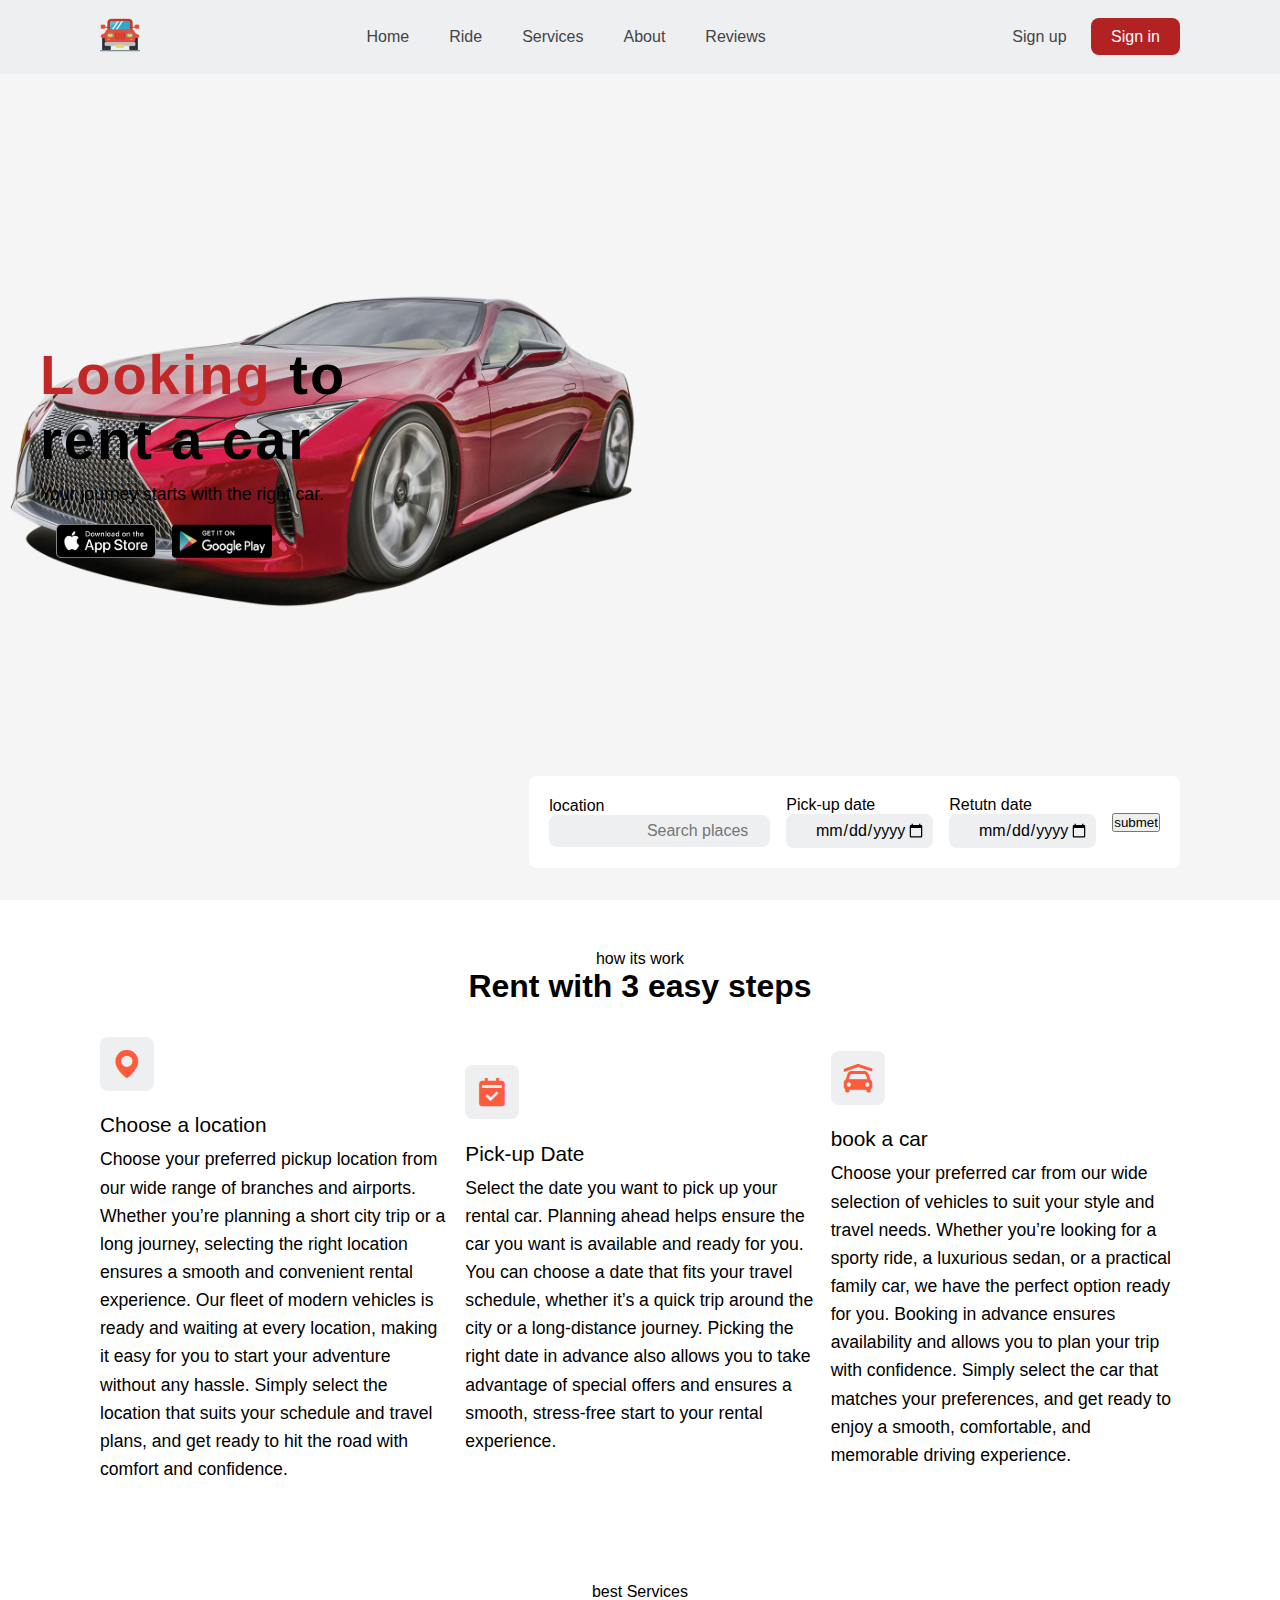
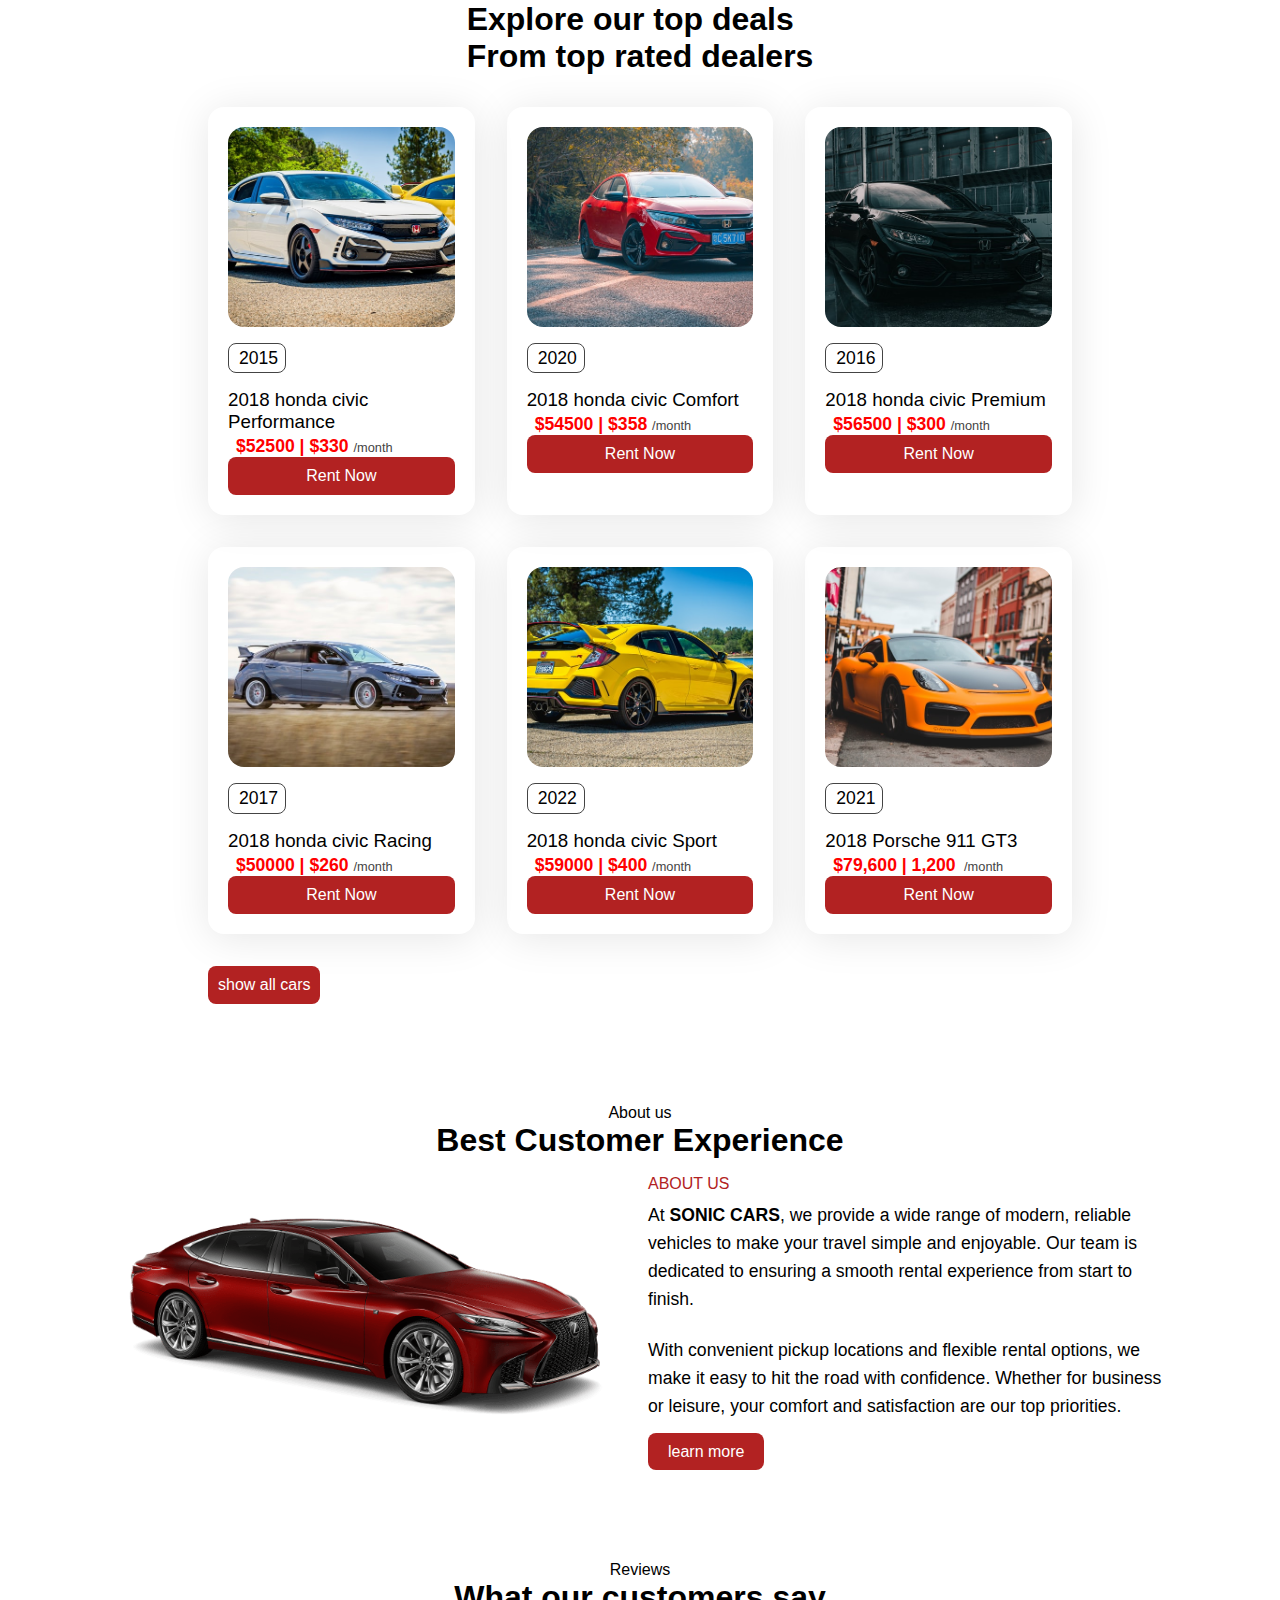
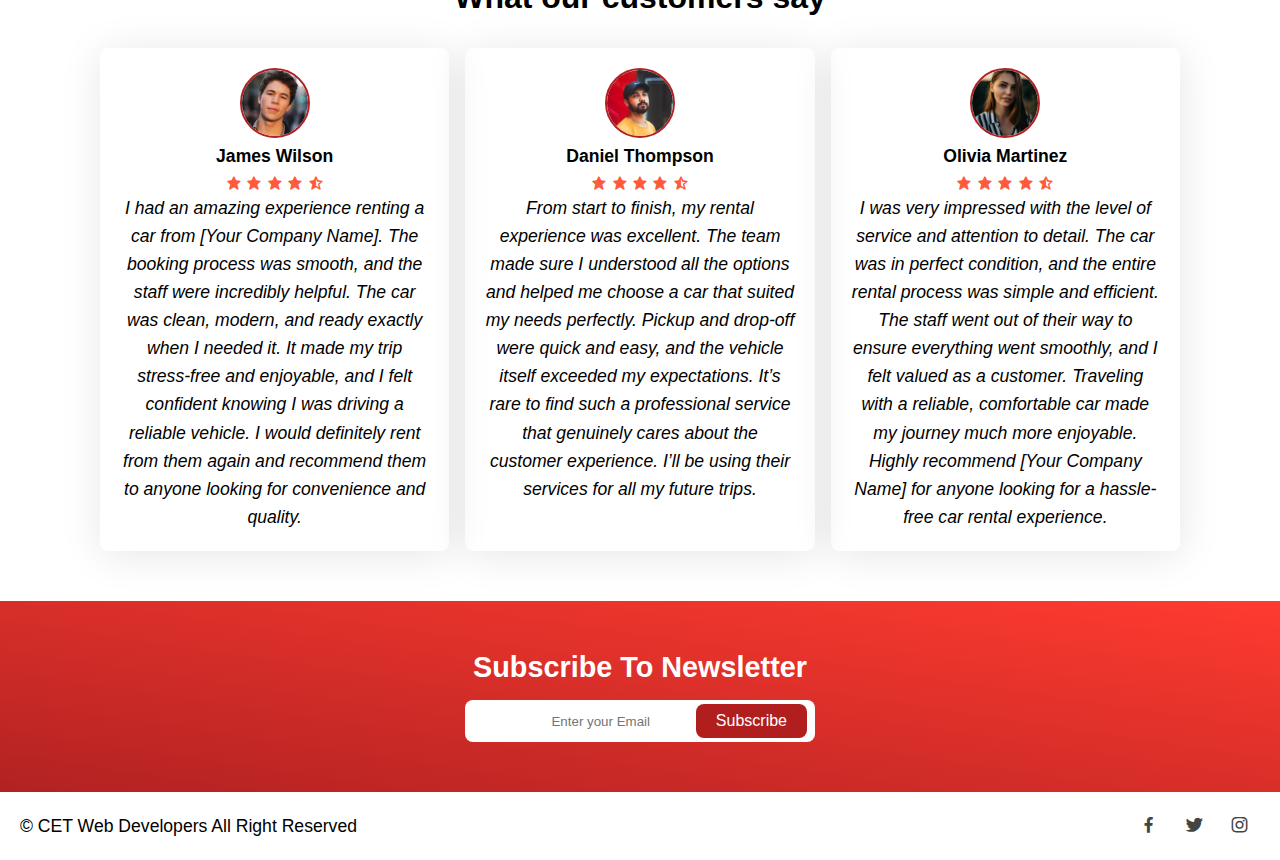
<file: index.html>
<!DOCTYPE html>
<html lang="en">
<head>
    <meta charset="UTF-8">
    <meta name="viewport" content="width=device-width, initial-scale=1.0">
    <title>car rental website</title>
    <link rel="stylesheet" href="css/style.css">
      <link rel="stylesheet"
  href="https://cdn.jsdelivr.net/npm/boxicons@latest/css/boxicons.min.css">
  <link rel="preconnect" href="https://fonts.googleapis.com">
<link rel="preconnect" href="https://fonts.gstatic.com" crossorigin>
<link href="https://fonts.googleapis.com/css2?family=Karla:ital,wght@0,200..800;1,200..800&family=Montserrat:ital,wght@0,100..900;1,100..900&display=swap" rel="stylesheet">
</head>
<body>
    <header>
        <a href="#" class="logo"> <img src="images/jeep.png" alt=""></a>
        

        <ul class="navbar">
            <li> <a href="#home">Home</a></li>
            <li> <a href="#ride">Ride</a></li>
            <li> <a href="#services">Services</a></li>
            <li> <a href="#reviews">About</a></li>
            <li> <a href="#reviews">Reviews</a></li>
        
        </ul>
            <div class="header-btn">
                <a href="signup.html" class="sign-up">Sign up </a>
                <a href="signin.html" class="sign-in">Sign in </a>

            </div>
    </header>
    <!--home-->
    <section class="home" id="home">
        <div class="text">
            <h1><span>Looking</span> to <br>rent a car</h1>
            <p>Your journey starts with the right car.</p>
            <div class="app-stores">
                <img src="images/ios.png" alt="">
                <img src="images/512x512.png" alt="">
            </div>
        </div>
        <div class="form-container">
            <form action="">
                <div class="input-box">
                    <span>location</span>
                    <input type="search" name="" id="" placeholder="Search places">
                </div>
                <div class="input-box">
                    <span>Pick-up date</span>
                    <input type="date" name="" id="">
                </div>
                     <div class="input-box">
                    <span>Retutn date</span>
                    <input type="date" name="" id="">
                </div>
                <input type="submit" class="btn" value="submet">
            </form>

        </div>


    </section>
    <section class="ride" id="ride">
        <div class="heading">
            <span>how its work</span>
            <h1>Rent with 3 easy steps</h1>
        </div>
        <div class="ride-container">
            <div class="box">
                <i class="bx bxs-map"></i>
                <h2>Choose a location</h2>
                <p>Choose your preferred pickup location from our wide range of branches and airports. Whether you’re planning a short city trip or a long journey, selecting the right location ensures a smooth and convenient rental experience. Our fleet of modern vehicles is ready and waiting at every location, making it easy for you to start your adventure without any hassle. Simply select the location that suits your schedule and travel plans, and get ready to hit the road with comfort and confidence.</p>
            </div>
              <div class="box">
                 <i class="bx bxs-calendar-check"></i>
                <h2>Pick-up Date</h2>
                <p>Select the date you want to pick up your rental car. Planning ahead helps ensure the car you want is available and ready for you. You can choose a date that fits your travel schedule, whether it’s a quick trip around the city or a long-distance journey. Picking the right date in advance also allows you to take advantage of special offers and ensures a smooth, stress-free start to your rental experience.</p>
            </div>
              <div class="box">
             <i class="bx bxs-car-garage"></i>
                <h2>book a car</h2>
                <p>Choose your preferred car from our wide selection of vehicles to suit your style and travel needs. Whether you’re looking for a sporty ride, a luxurious sedan, or a practical family car, we have the perfect option ready for you. Booking in advance ensures availability and allows you to plan your trip with confidence. Simply select the car that matches your preferences, and get ready to enjoy a smooth, comfortable, and memorable driving experience.
</p></p>
            </div>
        </div>

    </section>

    <!--services-->
    <section class="service" id="services">
         <div class="heading">
            <span>best Services</span>
            <h1>Explore our top deals <br>From top rated dealers </h1>
        </div>
        <div class="services-container">
            <div class="box">
                <div class="box-img">
                    <img src="images/car1.jpg" alt="">
                </div>
                <p>2015</p>
                <h3>2018 honda civic Performance</h3>
                <h2>$52500 | $330 <span>/month</span> </h2>
                <a href="booking.html" class="btn"> Rent Now</a>
            </div>


              <div class="box">
                <div class="box-img">
                    <img src="images/car2.jpg" alt="">
                </div>
                <p>2020</p>
                <h3>2018 honda civic Comfort</h3>
                <h2>$54500 | $358 <span>/month</span> </h2>
               <a href="booking.html" class="btn"> Rent Now</a>
            </div>

              <div class="box">
                <div class="box-img">
                    <img src="images/car3.jpg" alt="">
                </div>
                <p>2016</p>
                <h3>2018 honda civic Premium</h3>
                <h2>$56500 | $300 <span>/month</span> </h2>
                <a href="booking.html" class="btn"> Rent Now</a>
            </div>


              <div class="box">
                <div class="box-img">
                    <img src="images/car4.jpg" alt="">
                </div>
                <p>2017</p>
                <h3>2018 honda civic Racing</h3>
                <h2>$50000 | $260 <span>/month</span> </h2>
               <a href="booking.html" class="btn"> Rent Now</a>
            </div>


              <div class="box">
                <div class="box-img">
                    <img src="images/car5.jpg" alt="">
                </div>
                <p>2022</p>
                <h3>2018 honda civic Sport</h3>
                <h2>$59000 | $400 <span>/month</span> </h2>
                <a href="booking.html" class="btn"> Rent Now</a>
            </div>

              <div class="box">
                <div class="box-img">
                    <img src="images/car6.jpg" alt="">
                </div>
                <p>2021</p>
                <h3>2018 Porsche 911 GT3</h3>
                <h2>$79,600 | 1,200  <span>/month</span> </h2>
                <a href="booking.html" class="btn"> Rent Now</a>
            </div>
            <a href="cars.html" class="btn" id="btn"> show all cars</a>

        </div>
    </section>

    <!--about-->
    <section class="about" id="about">
         <div class="heading">
            <span>About us</span>
            <h1>Best Customer Experience</h1>
        </div>
        <div class="about-container">
            <div class="about-img">
                <img src="images/Red-Lexus-Free-PNG-Image.png" alt="">
            </div>
            <div class="about-text">
                <span>about us</span>
                <p>At <strong>SONIC CARS</strong>, we provide a wide range of modern, reliable vehicles to make your travel simple and enjoyable. Our team is dedicated to ensuring a smooth rental experience from start to finish.
                </p>
                <p>With convenient pickup locations and flexible rental options, we make it easy to hit the road with confidence. Whether for business or leisure, your comfort and satisfaction are our top priorities.</p>
                <a href="about.html" class="btn">learn more </a>
            </div>
        </div>
    </section>

    <!--reviews-->
    <section class="reviews" id="reviews">
         <div class="heading">
            <span>Reviews</span>
            <h1>What our customers say</h1>
        </div>
        <div class="reviews-container">
            <div class="box">
                <div class="rev-img">
                    <img src="images/rev1.jpg" alt="">
                </div>
                <h2>James Wilson</h2>
                <div class="stars">
                    <i class="bx bxs-star"></i>
                    <i class="bx bxs-star"></i>
                    <i class="bx bxs-star"></i>
                    <i class="bx bxs-star"></i>
                    <i class="bx bxs-star-half"></i>

                    
                </div>
                <p>I had an amazing experience renting a car from [Your Company Name]. The booking process was smooth, and the staff were incredibly helpful. The car was clean, modern, and ready exactly when I needed it. It made my trip stress-free and enjoyable, and I felt confident knowing I was driving a reliable vehicle. I would definitely rent from them again and recommend them to anyone looking for convenience and quality.</p>
            </div>


             <div class="box">
                <div class="rev-img">
                    <img src="images/rev2.jpg" alt="">
                </div>
                <h2>Daniel Thompson</h2>
                <div class="stars">
                    <i class="bx bxs-star"></i>
                    <i class="bx bxs-star"></i>
                    <i class="bx bxs-star"></i>
                    <i class="bx bxs-star"></i>
                    <i class="bx bxs-star-half"></i>

                    
                </div>
                <p>From start to finish, my rental experience was excellent. The team made sure I understood all the options and helped me choose a car that suited my needs perfectly. Pickup and drop-off were quick and easy, and the vehicle itself exceeded my expectations. It’s rare to find such a professional service that genuinely cares about the customer experience. I’ll be using their services for all my future trips.</p>
            </div>

             <div class="box">
                <div class="rev-img">
                    <img src="images/rev3.jpg" alt="">
                </div>
                <h2>Olivia Martinez</h2>
                <div class="stars">
                    <i class="bx bxs-star"></i>
                    <i class="bx bxs-star"></i>
                    <i class="bx bxs-star"></i>
                    <i class="bx bxs-star"></i>
                    <i class="bx bxs-star-half"></i>

                    
                </div>
                <p>I was very impressed with the level of service and attention to detail. The car was in perfect condition, and the entire rental process was simple and efficient. The staff went out of their way to ensure everything went smoothly, and I felt valued as a customer. Traveling with a reliable, comfortable car made my journey much more enjoyable. Highly recommend [Your Company Name] for anyone looking for a hassle-free car rental experience.</p>
            </div>
        </div>
    </section>
    <!--newsletter-->
    <section class="newsletter">
        <h2>Subscribe To Newsletter</h2>
        <div class="box">
            <input type="text " placeholder="Enter your Email">
            <a href="#" class="btn"> Subscribe</a>
        </div>
    </section>
    <div class="copyright">
        <p>&#169; CET Web Developers All Right Reserved</p>
        <div class="social">
            <a href="#"> <i class="bx bxl-facebook"></i></a>
            <a href="#"> <i class="bx bxl-twitter"></i></a>
            <a href="#"> <i class="bx bxl-instagram"></i></a>
        </div>
    </div>

    
</body>
</html>
</file>
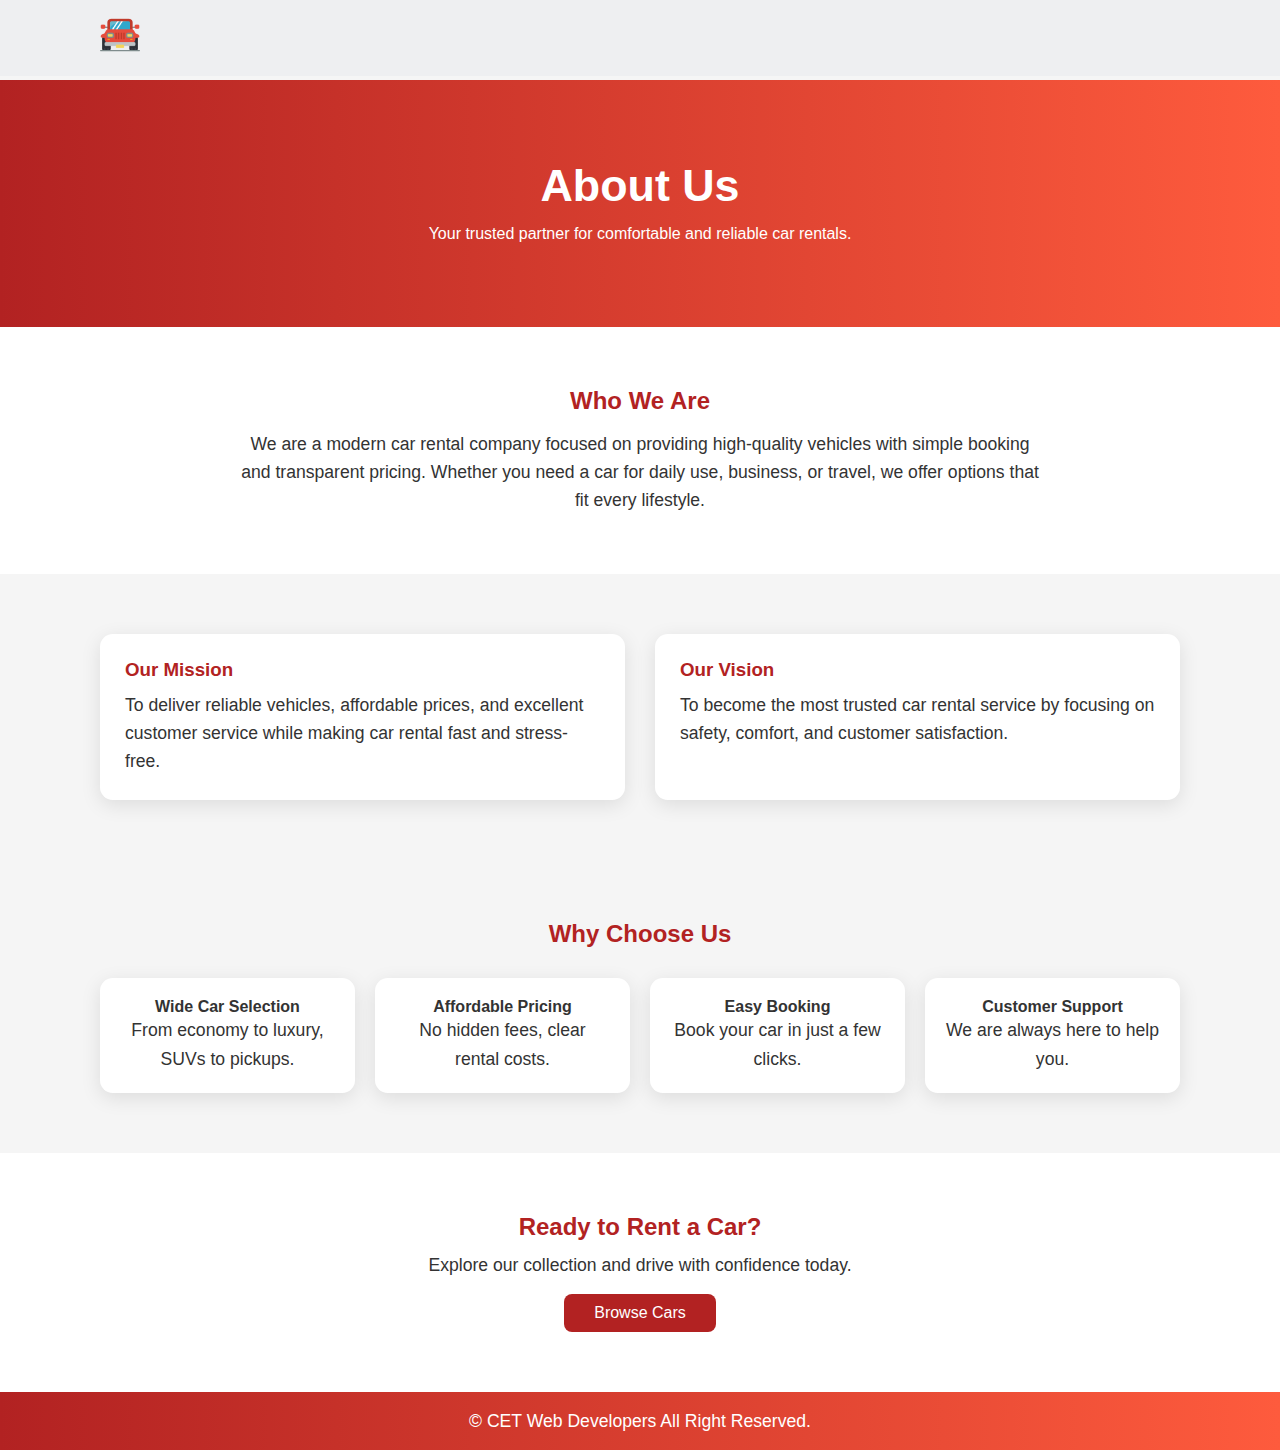
<file: about.html>
<!DOCTYPE html>
<html lang="en">
<head>
    <meta charset="UTF-8">
    <title>About Us | Car Rental</title>
    <link rel="stylesheet" href="css/style4.css">
    <link href="https://fonts.googleapis.com/css2?family=Montserrat:wght@400;500;600&display=swap" rel="stylesheet">
</head>
<body>

<header class="header">
      <a href="index.html" class="logo"> <img src="images/jeep.png" alt=""></a>
</header>

<!-- HERO -->
<section class="about-hero">
    <h1>About Us</h1>
    <p>Your trusted partner for comfortable and reliable car rentals.</p>
</section>

<!-- WHO WE ARE -->
<section class="about-section">
    <div class="about-content">
        <h2>Who We Are</h2>
        <p>
            We are a modern car rental company focused on providing high-quality vehicles
            with simple booking and transparent pricing. Whether you need a car for daily use,
            business, or travel, we offer options that fit every lifestyle.
        </p>
    </div>
</section>

<!-- MISSION & VISION -->
<section class="mission-vision">
    <div class="box">
        <h3>Our Mission</h3>
        <p>
            To deliver reliable vehicles, affordable prices, and excellent customer service
            while making car rental fast and stress-free.
        </p>
    </div>

    <div class="box">
        <h3>Our Vision</h3>
        <p>
            To become the most trusted car rental service by focusing on safety,
            comfort, and customer satisfaction.
        </p>
    </div>
</section>

<!-- WHY CHOOSE US -->
<section class="why-us">
    <h2>Why Choose Us</h2>

    <div class="why-container">
        <div class="why-box">
            <h4>Wide Car Selection</h4>
            <p>From economy to luxury, SUVs to pickups.</p>
        </div>

        <div class="why-box">
            <h4>Affordable Pricing</h4>
            <p>No hidden fees, clear rental costs.</p>
        </div>

        <div class="why-box">
            <h4>Easy Booking</h4>
            <p>Book your car in just a few clicks.</p>
        </div>

        <div class="why-box">
            <h4>Customer Support</h4>
            <p>We are always here to help you.</p>
        </div>
    </div>
</section>

<!-- CTA -->
<section class="about-cta">
    <h2>Ready to Rent a Car?</h2>
    <p>Explore our collection and drive with confidence today.</p>
    <a href="cars.html" class="btn">Browse Cars</a>
</section>

<footer class="footer">
    <p>©  CET Web Developers All Right Reserved.</p>
</footer>

</body>
</html>
</file>
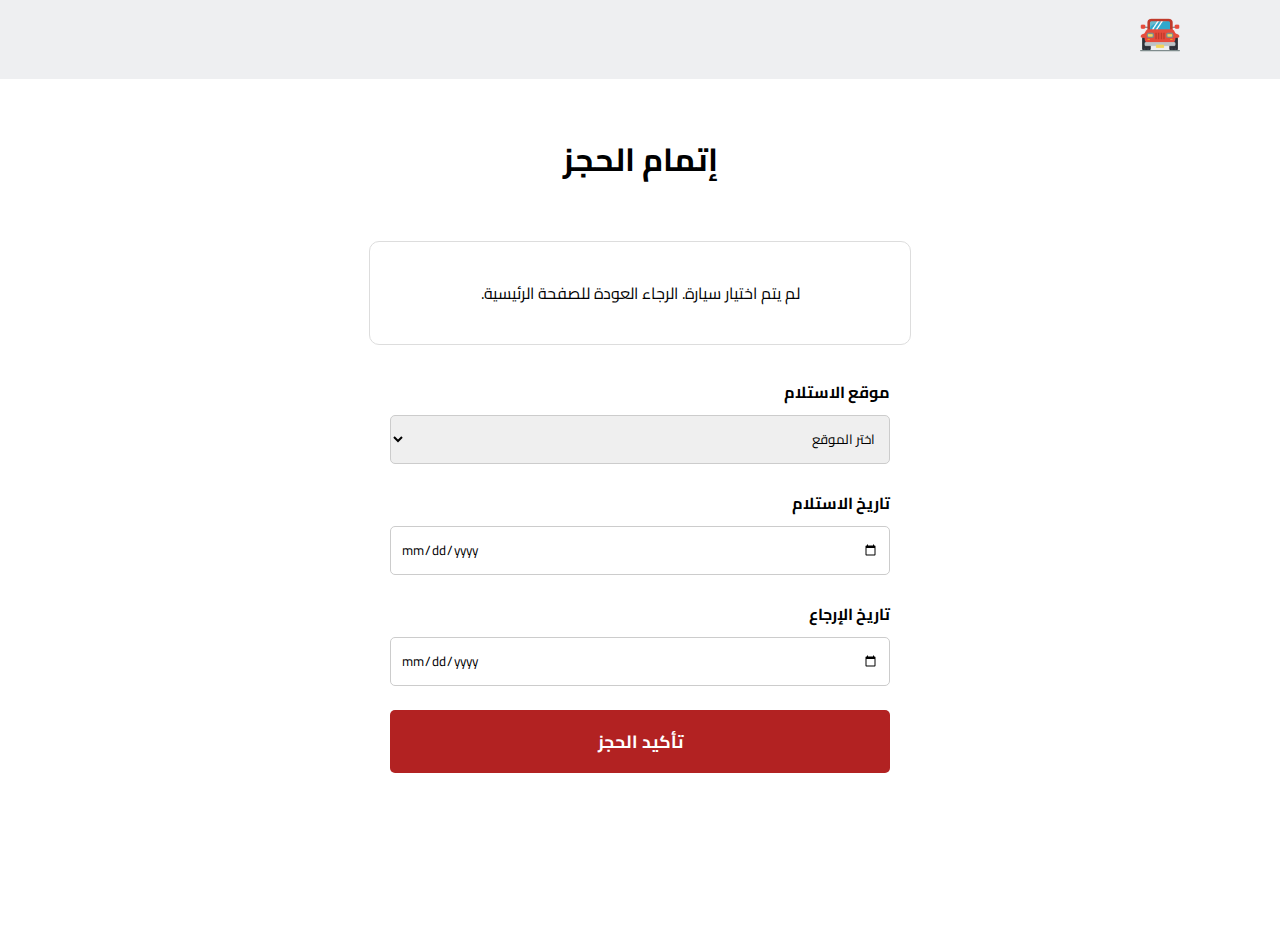
<file: booking.html>
<!DOCTYPE html>
<html lang="ar" dir="rtl">

<head>
    <meta charset="UTF-8">
    <meta name="viewport" content="width=device-width, initial-scale=1.0">
    <title>تأكيد الحجز</title>
    <!-- ربط ملف التنسيق -->
    
    <!-- مكتبة الأيقونات -->
    <link rel="stylesheet" href="https://cdn.jsdelivr.net/npm/boxicons@latest/css/boxicons.min.css">
    <!-- الخطوط -->
    <link rel="preconnect" href="https://fonts.googleapis.com">
    <link rel="preconnect" href="https://fonts.gstatic.com" crossorigin>
    <link href="https://fonts.googleapis.com/css2?family=Cairo:wght@300;400;600;700&display=swap" rel="stylesheet">
    <link
        href="https://fonts.googleapis.com/css2?family=Karla:ital,wght@0,200..800;1,200..800&family=Montserrat:ital,wght@0,100..900;1,100..900&display=swap"
        rel="stylesheet">
    <!-- تنبيهات مخصصة -->
    <link rel="stylesheet" href="css/custom_alert.css">
    <!-- تنسيق صفحة الحجز (الجديد) -->
    <link rel="stylesheet" href="css/style5.css">

</head>

<body>
    <!-- الرأس -->
    <header>
        <a href="index.html" class="logo"> <img src="images/jeep.png" alt="الشعار"></a>
       
    </header>

    <section class="booking-container">
        <h1>إتمام الحجز</h1>
        <br>

        <!-- تفاصيل السيارة المختارة -->
        <!-- Selected Car Details -->
        <div class="car-details" id="car-details">
            <img id="car-image" src="" alt="صورة السيارة">
            <h2 id="car-name">اسم السيارة</h2>
            <h3 id="car-price">السعر</h3>
        </div>

        <!-- نموذج الحجز -->
        <!-- Booking Form -->
        <form class="booking-form">
            <div class="form-group">
                <label>موقع الاستلام</label>
                <select required>
                    <option value="">اختر الموقع</option>
                    <option value="airport">المطار</option>
                    <option value="city-center">وسط المدينة</option>
                    <option value="branch1">فرع الشمال</option>
                </select>
            </div>

            <div class="form-group">
                <label>تاريخ الاستلام</label>
                <input type="date" required>
            </div>

            <div class="form-group">
                <label>تاريخ الإرجاع</label>
                <input type="date" required>
            </div>

            <button type="submit" class="submit-btn" id="confirm-btn">تأكيد الحجز</button>
        </form>
    </section>

    <!-- ربط ملفات الجافا سكريبت -->
    <!-- main.js يحتوي على التنبيهات المخصصة -->
    <script src="js/main.js"></script>
    <!-- booking.js يحتوي على منطق صفحة الحجز -->
    <script src="js/booking.js"></script>
</body>

</html>
</file>
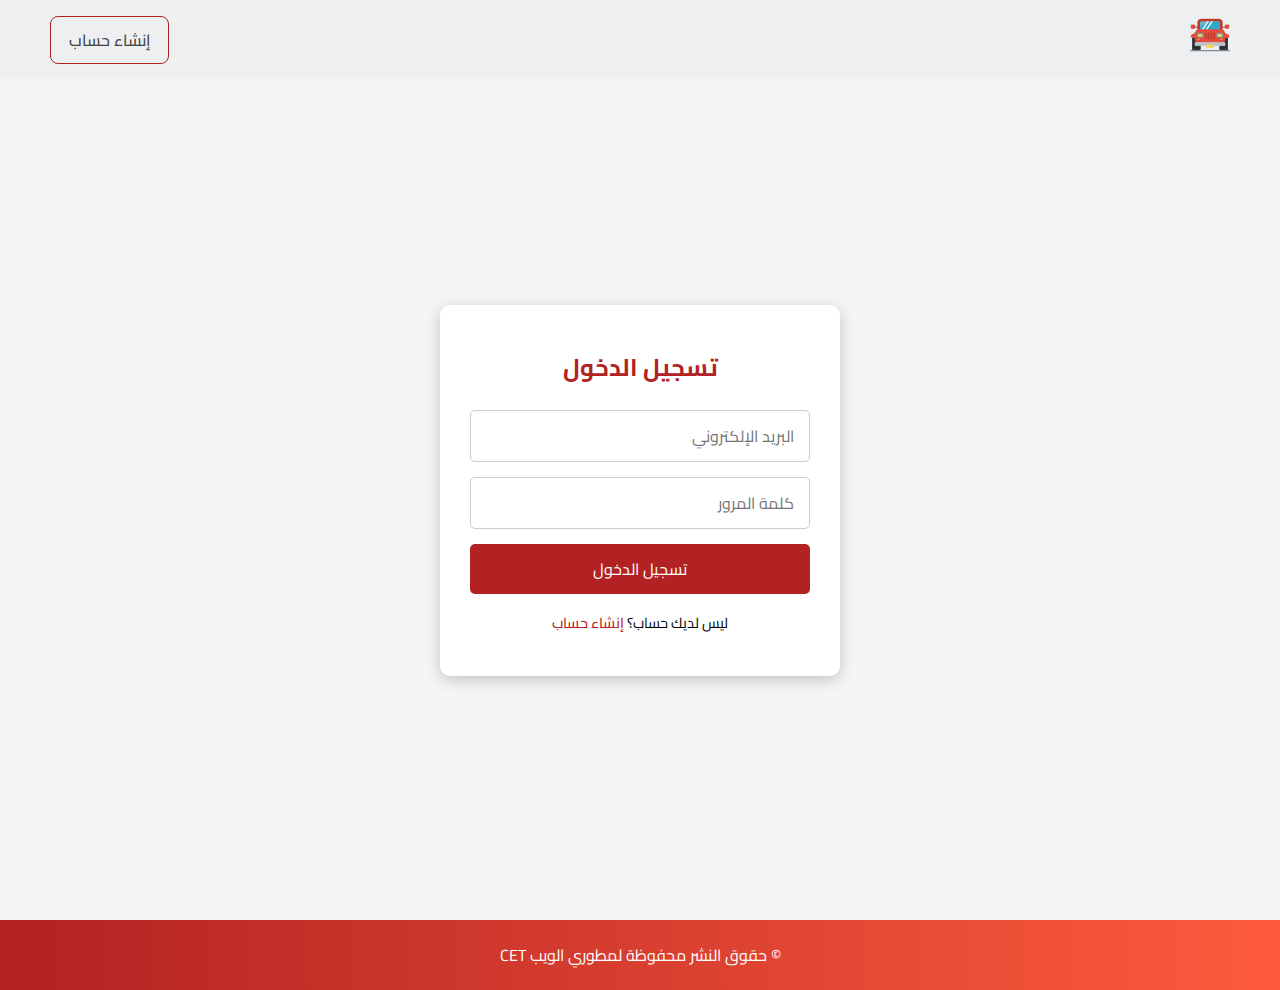
<file: signin.html>
<!DOCTYPE html>
<html lang="ar" dir="rtl">

<head>
    <meta charset="UTF-8">
    <meta name="viewport" content="width=device-width, initial-scale=1.0">
    <title>تسجيل الدخول | تأجير السيارات</title>
    <link rel="preconnect" href="https://fonts.googleapis.com">
    <link rel="preconnect" href="https://fonts.gstatic.com" crossorigin>
    <link href="https://fonts.googleapis.com/css2?family=Cairo:wght@300;400;600;700&display=swap" rel="stylesheet">
    <link rel="stylesheet" href="css/style2.css">
    <!-- تنبيهات مخصصة -->
    <link rel="stylesheet" href="css/custom_alert.css">
</head>

<body>

    <header>
        <div class="logo">
            <a href="index.html"><img src="images/jeep.png" alt="الشعار"></a>
        </div>
        <div class="header-btn">
            <a href="signup.html" class="sign-up">إنشاء حساب</a>
        </div>
    </header>

    <main>
        <div class="form-container">
            <h2>تسجيل الدخول</h2>
            <!-- نموذج تسجيل الدخول -->
            <form onsubmit="loginUser(event)">
                <div class="input-box">
                    <input type="email" id="signin-email" placeholder="البريد الإلكتروني" required>
                </div>
                <div class="input-box">
                    <input type="password" id="signin-password" placeholder="كلمة المرور" required>
                </div>
                <!-- زر تسجيل الدخول -->
                <button type="submit">تسجيل الدخول</button>
            </form>
            <div class="switch">
                ليس لديك حساب؟ <a href="signup.html">إنشاء حساب</a>
            </div>
        </div>
    </main>

    <footer>
        &copy; حقوق النشر محفوظة لمطوري الويب CET
    </footer>

    <!-- ربط ملف الجافا سكريبت -->
    <script src="js/main.js"></script>

</body>

</html>
</file>
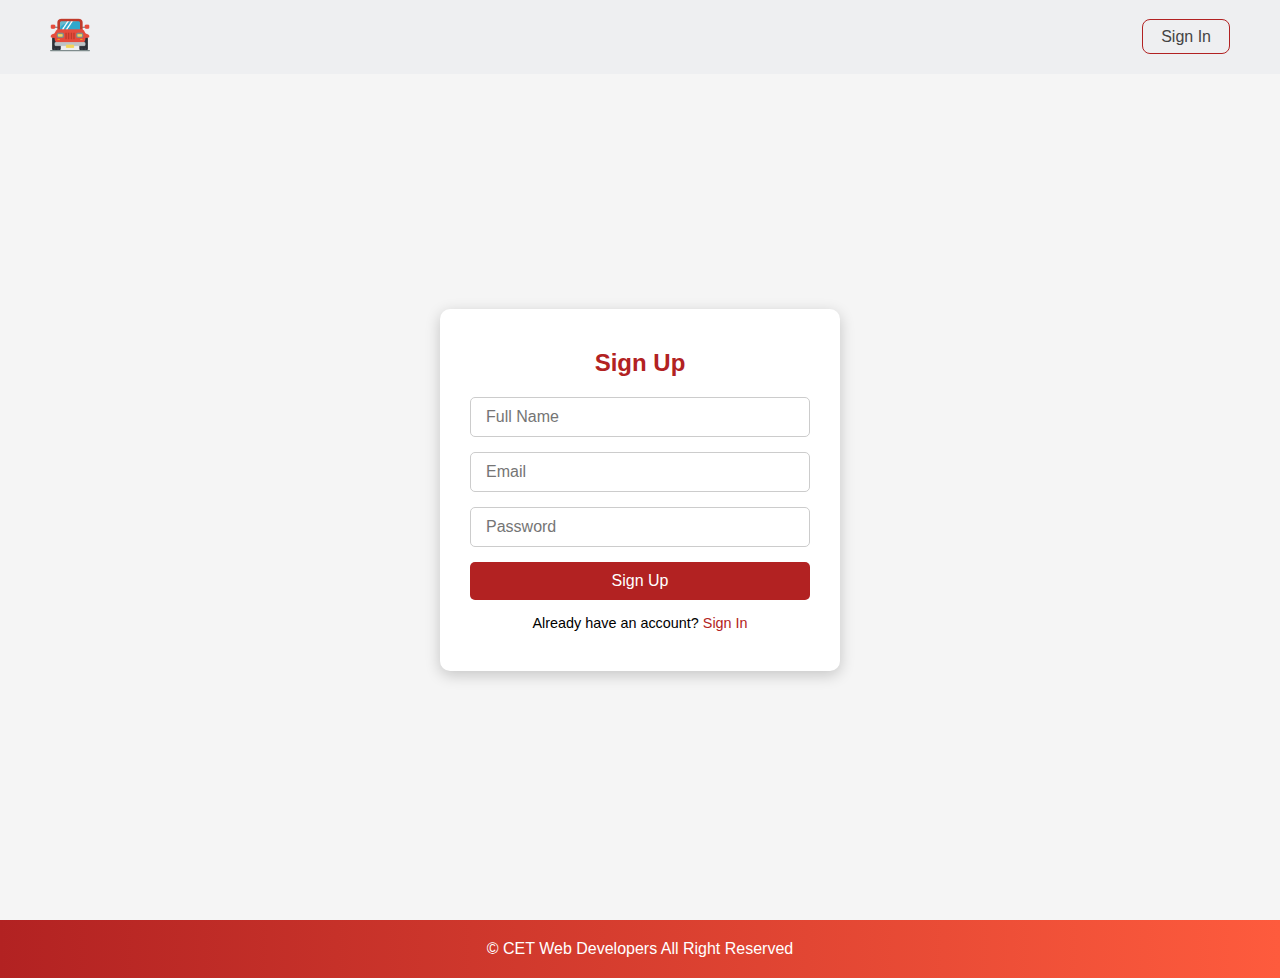
<file: signup.html>
<!DOCTYPE html>
<html lang="en">
<head>
<meta charset="UTF-8">
<meta name="viewport" content="width=device-width, initial-scale=1.0">
<title>Sign Up | Car Rental</title>
<link rel="stylesheet" href="css/style3.css">
</head>
<body>

<header>
    <div class="logo">
        <a href="index.html"><img src="images/jeep.png" alt="Logo"></a>
    </div>
    <div class="header-btn">
        <a href="signin.html" class="sign-in">Sign In</a>
    </div>
</header>

<main>
    <div class="form-container">
        <h2>Sign Up</h2>
        <form>
            <div class="input-box">
                <input type="text" placeholder="Full Name" required>
            </div>
            <div class="input-box">
                <input type="email" placeholder="Email" required>
            </div>
            <div class="input-box">
                <input type="password" placeholder="Password" required>
            </div>
            <button type="submit">Sign Up</button>
        </form>
        <div class="switch">
            Already have an account? <a href="signin.html">Sign In</a>
        </div>
    </div>
</main>

<footer>
    &copy; CET Web Developers All Right Reserved
</footer>

</body>
</html>
</file>
<file: css/style4.css>
* {
    margin: 0;
    padding: 0;
    box-sizing: border-box;
    font-family: 'Cairo', sans-serif;
}

p {
    font-size: 1.1rem;
    line-height: 1.6;
}

body {

    background: #f5f5f5;
    color: #333;
    padding-top: 80px;
}

.logo img {
    width: 40px;
}

.logo img:hover {
    transform: scale(1.1);
}

/* الرأس */
/* HEADER */
.header {
    position: fixed;
    top: 0;
    right: 0;
    /* RTL Change */
    width: 100%;
    background: #eeeff1;
    padding: 15px 100px;
    z-index: 1000;
}

.logo {
    font-size: 1.6rem;
    font-weight: 600;
}

.logo span {
    color: #B22222;
}

/* الهيرو */
/* HERO */
.about-hero {
    background: linear-gradient(to right, #B22222, #fe5b3d);
    color: #fff;
    text-align: center;
    padding: 80px 20px;
}

.about-hero h1 {
    font-size: 2.8rem;
    margin-bottom: 10px;
}

.about-hero p {
    font-size: 1rem;
}

/* القسم */
/* SECTION */
.about-section {
    padding: 60px 100px;
    background: #fff;
}

.about-content {
    max-width: 800px;
    margin: auto;
    text-align: center;
}

.about-content h2 {
    margin-bottom: 15px;
    color: #B22222;
}

/* الرؤية والرسالة */
/* MISSION & VISION */
.mission-vision {
    padding: 60px 100px;
    display: grid;
    grid-template-columns: 1fr 1fr;
    gap: 30px;
}

.mission-vision .box {
    background: #fff;
    padding: 25px;
    border-radius: 0.8rem;
    box-shadow: 0 5px 20px rgba(0, 0, 0, 0.1);
}

.mission-vision h3 {
    color: #B22222;
    margin-bottom: 10px;
}

/* لماذا نحن */
/* WHY US */
.why-us {
    padding: 60px 100px;
    text-align: center;
}

.why-us h2 {
    margin-bottom: 30px;
    color: #B22222;
}

.why-container {
    display: grid;
    grid-template-columns: repeat(4, 1fr);
    gap: 20px;
}

.why-box {
    background: #fff;
    padding: 20px;
    border-radius: 0.8rem;
    box-shadow: 0 5px 20px rgba(0, 0, 0, 0.1);
}

/* دعوة لاتخاذ إجراء */
/* CTA */
.about-cta {
    background: #fff;
    padding: 60px 20px;
    text-align: center;
}

.about-cta h2 {
    color: #B22222;
    margin-bottom: 10px;
}

.about-cta .btn {
    display: inline-block;
    margin-top: 15px;
    padding: 10px 30px;
    background: #B22222;
    color: #fff;
    text-decoration: none;
    border-radius: 0.5rem;
}

.about-cta .btn:hover {
    background: #fe5b3d;
}

/* التذييل */
/* FOOTER */
.footer {
    background: linear-gradient(to right, #B22222, #fe5b3d);
    color: #fff;
    text-align: center;
    padding: 15px;
}

/* التجاوب */
/* RESPONSIVE */
@media (max-width: 992px) {
    .mission-vision {
        grid-template-columns: 1fr;
    }

    .why-container {
        grid-template-columns: 1fr 1fr;
    }
}

@media (max-width: 576px) {

    .header,
    .about-section,
    .mission-vision,
    .why-us {
        padding: 40px 20px;
    }

    .why-container {
        grid-template-columns: 1fr;
    }

    .about-hero h1 {
        font-size: 2.2rem;
    }

    body {
        padding-top: 100px;
    }
}
</file>
<file: css/custom_alert.css>
/* ================================================= */
/* Custom Alert Styles (Custom Alert Styles)        */
/* ================================================= */

/* تغشية الخلفية */
/* Overlay Backdrop */
.custom-alert-overlay {
    position: fixed;
    top: 0;
    left: 0;
    width: 100%;
    height: 100%;
    background: rgba(0, 0, 0, 0.5);
    /* Semi-transparent black */
    backdrop-filter: blur(5px);
    /* Soft blur effect */
    display: flex;
    justify-content: center;
    align-items: center;
    z-index: 10000;
    /* Stay on top of everything */
    opacity: 0;
    visibility: hidden;
    transition: opacity 0.3s ease, visibility 0.3s ease;
}

/* حالة العرض */
/* Active State */
.custom-alert-overlay.active {
    opacity: 1;
    visibility: visible;
}

/* صندوق التنبيه */
/* Alert Box Container */
.custom-alert-box {
    background: #fff;
    width: 90%;
    max-width: 400px;
    padding: 30px;
    border-radius: 15px;
    text-align: center;
    box-shadow: 0 15px 30px rgba(0, 0, 0, 0.2);
    transform: scale(0.8);

    font-family: 'Cairo', sans-serif;
}

/* حركة الظهور */
/* Scale Up Animation */
.custom-alert-overlay.active .custom-alert-box {
    transform: scale(1);
}

/* الأيقونة */
/* Icon Circle */
.custom-alert-icon {
    width: 70px;
    height: 70px;
    margin: 0 auto 20px;
    border-radius: 50%;
    display: flex;
    justify-content: center;
    align-items: center;
    font-size: 2.5rem;
    color: #fff;
}

/* نوع النجاح */
/* Success Icon */
.custom-alert-icon.success {
    background: linear-gradient(to bottom right, #28a745, #218838);
    box-shadow: 0 5px 15px rgba(40, 167, 69, 0.3);
}

/* نوع الخطأ */
/* Error Icon */
.custom-alert-icon.error {
    background: linear-gradient(to bottom right, #B22222, #fe5b3d);
    box-shadow: 0 5px 15px rgba(178, 34, 34, 0.3);
}

/* العنوان */
/* Title */
.custom-alert-title {
    font-size: 1.5rem;
    margin-bottom: 10px;
    color: #333;
    font-weight: 600;
}

/* الرسالة */
/* Message Text */
.custom-alert-message {
    font-size: 1rem;
    color: #666;
    margin-bottom: 25px;
    line-height: 1.5;
}

/* زر الإغلاق */
/* Close Button */
.custom-alert-btn {
    padding: 12px 30px;
    border: none;
    border-radius: 50px;
    background: linear-gradient(to right, #B22222, #fe5b3d);
    color: #fff;
    font-size: 1rem;
    font-weight: 600;
    cursor: pointer;
    
    box-shadow: 0 5px 15px rgba(178, 34, 34, 0.2);
}

.custom-alert-btn:hover {
    transform: translateY(-2px);
    box-shadow: 0 8px 20px rgba(178, 34, 34, 0.3);
}

.custom-alert-btn:active {
    transform: translateY(1px);

}
</file>
<file: css/style5.css>
/* تنسيقات إضافية لصفحة الحجز */
/* Booking Page Styles */
* {
    font-family: 'Cairo', sans-serif;
}


.booking-container {
    padding: 100px 50px;
    display: flex;
    flex-direction: column;
    align-items: center;
    min-height: 80vh;
}
section {
    padding: 50px 100px;
}

/* ترويسة الصفحة */
/* Header */
header {
    position: fixed;
    top: 0;
    right: 0;
    width: 100%;
    z-index: 1000;
    display: flex;
    align-items: center;
    justify-content: space-between;
    background: #eeeff1;
    padding: 15px 100px;
}

/* الشعار */
/* Logo */
.logo img {
    width: 40px;
}

.logo img:hover {
    transform: scale(1.1);
}



/* تفاصيل السيارة */
/* Car Details */
.car-details {
    text-align: center;
    margin-bottom: 2rem;
    border: 1px solid #ddd;
    padding: 20px;
    border-radius: 10px;
    background: #fff;
    width: 100%;
    max-width: 500px;
}

.car-details img {
    width: 100%;
    max-height: 300px;
    object-fit: cover;
    border-radius: 10px;
    margin-bottom: 1rem;
}

/* نموذج الحجز */
/* Booking Form */
.booking-form {
    display: flex;
    flex-direction: column;
    gap: 1.5rem;
    width: 100%;
    max-width: 500px;
}

.form-group {
    display: flex;
    flex-direction: column;
    gap: 0.5rem;
}

.form-group label {
    font-weight: bold;
}

.form-group input,
.form-group select {
    padding: 10px;
    border: 1px solid #ccc;
    border-radius: 5px;
    font-family: inherit;
}

/* زر التأكيد */
/* Submit Button */
.submit-btn {
    background-color: #B22222;
    color: white;
    border: none;
    padding: 15px;
    border-radius: 5px;
    cursor: pointer;
    font-size: 1.1rem;
    font-weight: bold;
}

.submit-btn:hover {
    background-color: #ff3b30;
}
</file>
<file: css/style.css>
/* إعادة تعيين عامة */
/* General Reset */
* {
    margin: 0;
    padding: 0;
    box-sizing: border-box;
    scroll-padding-top: 2rem;
    scroll-behavior: smooth;
    list-style: none;
    text-decoration: none;
    /* تطبيق خط كايرو على كامل المشروع */
    font-family: 'Cairo', sans-serif;
}

/* تحسين قراءة الفقرات */
/* Enhanced Paragraph Typography */
p {
    font-size: 1.1rem;
    /* حجم خط أكبر قليلاً للقراءة */
    line-height: 1.6;
    /* مسافة مريحة بين السطور */
}

section {
    padding: 50px 100px;
}

/* ترويسة الصفحة */
/* Header */
header {
    position: fixed;
    top: 0;
    right: 0;
    width: 100%;
    z-index: 1000;
    display: flex;
    align-items: center;
    justify-content: space-between;
    background: #eeeff1;
    padding: 15px 100px;
}

/* الشعار */
/* Logo */
.logo img {
    width: 40px;
}

.logo img:hover {
    transform: scale(1.1);
}

/* شريط التنقل */
/* Navbar */
.navbar {
    display: flex;
}

.navbar li {
    position: relative;
}

.navbar a {
    font-size: 1rem;
    padding: 10px 20px;
    color: #444;
    font-weight: 500;
}

.navbar a:hover {
    color: red;
}

/* أزرار الرأس */
/* Header Buttons */
.header-btn a {
    padding: 10px 20px;
    color: #444;
    font-weight: 500;
}

.header-btn .sign-in {
    background: #B22222;
    color: #fff;
    border-radius: 0.5rem;
}

.header-btn .sign-in:hover {
    background: #FF3B30;
}

.header-btn .sign-up:hover {
    color: #FF3B30;
}

/* قسم الصفحة الرئيسية */
/* Home Section */
.home {
    width: 100%;
    min-height: 100vh;
    position: relative;
    /* تغيير اتجاه الصورة ليتناسب مع العربية */
    background: url(../images/Red-Lexus-PNG-Pic.png);
    background-repeat: no-repeat;
    background-position: center left;
    /* RTL Change */
    background-size: 50%;
    display: grid;
    align-items: center;
    grid-template-columns: repeat(2, 1fr);
    padding: 30px 40px;
    background-color: #F5F5F5;
}

.text h1 {
    font-size: 3.5rem;
    letter-spacing: 2px;
}

.text span {
    color: #c22626;
}

.text p {
    margin: 0.5rem 0 1rem;
}

/* متاجر التطبيقات */
/* App Stores */
.app-stores {
    display: flex;
}

.app-stores img {
    width: 100px;
    margin-left: 1rem;
    /* RTL Change: margin-right -> margin-left */
    cursor: pointer;
}

/* حاوية النموذج */
/* Form Container */
.form-container form {
    display: flex;
    flex-wrap: wrap;
    align-items: center;
    gap: 1rem;
    position: absolute;
    bottom: 2rem;
    right: 100px;
    /* RTL Change: left -> right */
    background: #fff;
    padding: 20px;
    border-radius: 0.5rem;
}

.input-box {
    flex: 1 1 7rem;
    display: flex;
    flex-direction: column;
}

.input-box span {
    font-weight: 500;
}

.input-box input {
    padding: 7px;
    outline: none;
    border: none;
    background: #eeeff1;
    border-radius: 0.5rem;
    font-size: 1rem;
    text-align: right;
    /* RTL Change */
}



/* العناوين */
/* Headings */
.heading h1 {
    font-size: 2rem;
}

.heading span {
    margin-right: 100px;
    /* RTL Change: margin-left -> margin-right */
}

.heading {
    display: flex;
    flex-direction: column;
    justify-content: center;
}

/* قسم الرحلة */
/* Ride Section */
.ride {
    display: flex;
    flex-direction: column;
    justify-content: center;
    align-items: center;
}

.ride-container {
    display: grid;
    align-items: center;
    grid-template-columns: 1fr 1fr 1fr;
    gap: 1rem;
    margin-top: 2rem;
}

.ride-container .box .bx {
    font-size: 34px;
    padding: 10px;
    background: #eeeff1;
    border-radius: 0.5rem;
    color: #fe5b3d;
}

.ride-container .box h2 {
    font-size: 1.3rem;
    font-weight: 500;
    margin: 1.4rem 0 0.5rem;
}

.ride-container .box .bx:hover,
.ride-container .bx .bxs-calendar-star {
    background: linear-gradient(#B22222, #fe5b3d);
    color: #fff
}

/* حاوية الخدمات */
/* Services Container */
.services-container {
    display: grid;
    grid-template-columns: 1fr 1fr 1fr;
    gap: 2rem;
    margin-top: 2rem;
    width: 80%;
}

.service {
    display: flex;
    flex-direction: column;
    align-items: center;
    justify-content: center;
}

.heading {
    display: flex;
    flex-direction: column;
    justify-content: center;
    align-items: center;
}

.heading span {
    margin: 0;
}

.services-container .box {
    padding: 20px;
    border-radius: 1rem;
    box-shadow: 1px 4px 41px rgba(0, 0, 0, 0.1);
}

.services-container .box:hover {
    transform: scale(1.1);
    cursor: pointer;
}

.services-container .box .box-img {
    width: 100%;
    height: 200px;
}

.services-container .box .box-img img {
    width: 100%;
    height: 100%;
    border-radius: 1rem;
    object-fit: cover;
    object-position: center;
}

.services-container .box p {
    padding: 0 10px;
    border: 1px solid #444;
    width: 58px;
    border-radius: 0.5rem;
    margin: 1rem 0 1rem;
}

.services-container .box h3 {
    font-weight: 500;
}

.services-container .box h2 {
    font-size: 1.1rem;
    font-weight: 600;
    color: red;
    margin: 0.2rem 0 0 0.5rem;
}

.services-container .box h2 span {
    font-size: 0.8rem;
    font-weight: 500;
    color: #444;
}

.services-container .box .btn {
    display: flex;
    justify-content: center;
    background: #B22222;
    color: #fff;
    padding: 10px;
    border-radius: 0.5rem;
}

.services-container .box .btn:hover {
    background: #fe5b3d;
}

.services-container #btn {
    display: flex;
    justify-content: center;
    background: #B22222;
    color: #fff;
    padding: 10px;
    border-radius: 0.5rem;
    width: fit-content;
}

.services-container #btn:hover {
    background: #fe5b3d;
}

/* قسم من نحن */
/* About Section */
.about-container {
    display: grid;
    grid-template-columns: repeat(2, 1fr);
    margin-top: 2rem;
    align-items: center;
    gap: 1rem;
    margin-top: 1rem;
}

.about-img img {
    width: 100%;
}

.about-text span {
    font-weight: 500;
    color: #B22222;
    text-transform: uppercase;
}

.about-text p {
    margin: 0.5rem 0 1.4rem;
}

.about-text .btn {
    padding: 10px 20px;
    background: #B22222;
    color: #fff;
    border-radius: 0.5rem;
}

.about-text .btn:hover {
    background: #fc5639;
}

/* قسم الآراء */
/* Reviews Section */
.reviews-container {
    display: grid;
    grid-template-columns: 1fr 1fr 1fr;
    gap: 1rem;
    margin-top: 2rem;
}

.rev-img {
    width: 70px;
    height: 70px;
}

.rev-img img {
    width: 100%;
    height: 100%;
    border-radius: 50%;
    object-fit: cover;
    object-position: center;
    border: 2px solid #B22222;
}

.reviews-container .box {
    display: flex;
    flex-direction: column;
    align-items: center;
    text-align: center;
    padding: 20px;
    box-shadow: 1px 4px 41px rgba(0, 0, 0, 0.1);
    border-radius: 0.5rem;
}

.reviews-container .box h2 {
    font-size: 1.1rem;
    font-weight: 600;
    margin: 0.5rem 0 0.5rem;
}

.reviews-container .box p {
    font-style: italic;
}

.reviews-container .box .stars .bx {
    color: #fe5b3d;
}

/* النشرة البريدية */
/* Newsletter */
.newsletter {
    background: linear-gradient(to top right, #B22222, #FF3B30);
    display: flex;
    flex-direction: column;
    align-items: center;
}

.newsletter h2 {
    color: #fff;
    font-size: 1.8rem;
}

.newsletter .box {
    margin-top: 1rem;
    background: #fff;
    border-radius: 0.5rem;
    padding: 4px 8px;
    width: 350px;
    display: flex;
    justify-content: space-between;
}

.newsletter .box input {
    border: none;
    outline: none;
    text-align: right;
    /* RTL Change */
}

.newsletter .box .btn {
    background: #b11e1e;
    color: #fff;
    padding: 8px 20px;
    border-radius: 0.5rem;
}

.newsletter .box .btn:hover {
    background: #fe5b3d;
}

/* حقوق النشر والتذييل */
/* Copyright and Footer */
.copyright {
    padding: 20px;
    display: flex;
    justify-content: space-between;
    align-items: center;
}

.social a {
    color: #444;
    padding: 10px;
    font-size: 21px;
}

/* التجاوب مع الشاشات */
/* Media Queries */
@media (max-width:991px) {
    header {
        padding: 18px 40px;
    }

    section {
        padding: 50px 40px;
    }

    .ride-container,
    .services-container,
    .reviews-container {
        grid-template-columns: 1fr 1fr;
    }

    .services-container {
        width: 90%;
    }
}

@media (max-width:881px) {
    .home {
        background-position: left;
    }

    .form-container form {
        bottom: 0.2rem;
        right: 40px;
        /* RTL Change */
    }

    .ride-container,
    .services-container,
    .reviews-container {
        grid-template-columns: 1fr 1fr;
    }

    .services-container {
        width: 90%;
    }
      .navbar a{
         padding: 10px;
    }

}

@media (max-width: 768px) {

    /* HEADER */
    header {
        padding: 12px 32px;
    }

    #menu-icon {
        display: block;
    }

    /* NAVBAR DROPDOWN */
    .header .navbar {
        position: absolute;
        top: 100%;
        left: 0;
        right: 0;
        background: #fff;
        display: flex;
        flex-direction: column;
        align-items: flex-end; /* RTL support */
        gap: 12px;
        padding: 15px 30px;
        box-shadow: 0 6px 10px rgba(0, 0, 0, 0.12);
        border-radius: 0 0 12px 12px;
    }
 

    .navbar a {
        font-size: 1rem;
        width: 100%;
        text-align: right;
        padding: 5px;
    }

    /* HEADER BUTTONS (Sign in / Sign up) */
    .header-btn {
        display: flex;
        gap: 10px;
        flex-wrap: nowrap;
    }

    .header-btn a {
        min-width: 120px;
        padding: 8px 14px;
        font-size: 0.9rem;
        text-align: center;
        white-space: nowrap;
    }

    /* HOME SECTION */
    .home {
        grid-template-columns: 1fr;
        gap: 30px;
    }

    .text h1 {
        font-size: 2.4rem;
        line-height: 1.2;
    }

    /* FORM */
    .form-container form {
        position: static;
        width: 100%;
    }

    /* GRID SECTIONS */
    .ride-container,
    .services-container,
    .reviews-container {
        grid-template-columns: repeat(2, 1fr);
        gap: 20px;
    }

    .services-container {
        width: 100%;
    }
}

@media (max-width: 576px) {

    /* ================= الرأس ================= */
    .ride-container,
    .services-container,
    .reviews-container {
        grid-template-columns: 1fr;
    }

    header {
        position: relative;
        width: 100%;
        height: auto;
        padding: 14px 15px 20px;
        display: flex;
        flex-direction: column;
        align-items: center;
        gap: 10px;
        z-index: 1000;
    }

    .logo img {
        width: 36px;
    }

    .navbar {
        width: 100%;
        display: flex;
        justify-content: center;
        flex-wrap: wrap;
        gap: 6px;
    }

    .navbar a {
        font-size: 0.9rem;
        padding: 6px 10px;
        white-space: normal;
        text-align: center;
    }

    .header-btn {
        width: 100%;
        display: flex;
        justify-content: center;
        flex-wrap: wrap;
        gap: 8px;
    }

    .header-btn a {
        flex: 1 1 auto;
        text-align: center;
        padding: 8px 0;
        font-size: 0.9rem;
    }

    /* ================= قسم الرئيسية ================= */
    .home {
        display: flex;
        flex-direction: column;
        align-items: center;
        justify-content: flex-start;
        padding: 20px 15px;
        min-height: auto;
        background-position: top center;
        background-size: contain;
        background-repeat: no-repeat;
    }

    /* ================= النص ================= */
    .text {
        margin-top: 260px;
        text-align: center;
        width: 100%;
    }

    .text h1 {
        font-size: 1.8rem;
        margin-bottom: 10px;
    }

    .text p {
        font-size: 0.9rem;
        margin-bottom: 10px;
    }

    /* ================= متاجر التطبيقات ================= */
    .app-stores {
        display: flex;
        justify-content: center;
        gap: 10px;
        margin-bottom: 20px;
        width: 100%;
    }

    .app-stores img {
        width: 50px;
        margin: 0;
    }

    /* ================= النموذج ================= */
    .form-container {
        width: 100%;
        display: flex;
        justify-content: center;
        margin-top: 20px;
    }

    .form-container form {
        position: static;
        width: 100%;
        max-width: 360px;
        margin: 0 auto;
        padding: 16px;
    }

    .form-container form .input-box input,
    .form-container form .btn {
        width: 100%;
    }

    .sign-up {
        display: inline-block !important;
    }

    .services-container {
        width: 90%;
    }
}
</file>
<file: css/style2.css>
/* إعادة تعيين عامة */
/* General Reset */
* {
    margin: 0;
    padding: 0;
    box-sizing: border-box;
    font-family: 'Cairo', sans-serif;
}

p {
    font-size: 1.1rem;
    line-height: 1.6;
}

/* جسم الصفحة */
/* Body */
body {
    background: #f5f5f5;
}

/* الرأس */
/* Header */
header {
    background: #eeeff1;
    padding: 15px 50px;
    display: flex;
    justify-content: space-between;
    align-items: center;
    position: fixed;
    width: 100%;
    top: 0;
    z-index: 1000;
}

.logo img {
    width: 40px;
}

.logo img:hover {
    transform: scale(1.1);
}

.header-btn a {
    text-decoration: none;
    padding: 8px 18px;
    border-radius: 0.5rem;
    border: 1px solid #B22222;
    font-weight: 500;
    color: #444;
    transition: 0.3s;
}

.header-btn a:hover {
    background: #B22222;
    color: #fff;
}

/* النموذج الرئيسي */
/* Main form */
main {
    display: flex;
    justify-content: center;
    align-items: center;
    height: 100vh;
    padding-top: 80px;
}

.form-container {
    background: #fff;
    padding: 40px 30px;
    border-radius: 10px;
    box-shadow: 0 4px 15px rgba(0, 0, 0, 0.2);
    max-width: 400px;
    width: 100%;
    text-align: center;
}

.form-container h2 {
    color: #B22222;
    margin-bottom: 20px;
}

.input-box {
    margin-bottom: 15px;
}

.input-box input {
    width: 100%;
    padding: 10px 15px;
    border-radius: 5px;
    border: 1px solid #ccc;
    outline: none;
    font-size: 1rem;
    text-align: right;
    /* RTL Change */
}

button {
    width: 100%;
    padding: 10px;
    background: #B22222;
    color: #fff;
    border: none;
    border-radius: 5px;
    font-size: 1rem;
    cursor: pointer;
    transition: 0.3s;
}

button:hover {
    background: #fe5b3d;
}

.switch {
    margin-top: 15px;
    font-size: 0.9rem;
}

.switch a {
    color: #B22222;
    font-weight: 500;
    text-decoration: none;
}

.switch a:hover {
    color: #fe5b3d;
}

/* التذييل */
/* Footer */
footer {
    background: linear-gradient(to right, #B22222, #fe5b3d);
    color: #fff;
    text-align: center;
    padding: 20px 10px;
    margin-top: 20px;
}

/* التجاوب */
/* Responsive */
@media(max-width:576px) {
    header {
        padding: 10px 20px;
    }

    .form-container {
        padding: 30px 20px;
    }
}
</file>
<file: css/style3.css>
/* General Reset */
*{
    margin:0;
    padding:0;
    box-sizing:border-box;
    font-family: Montserrat, sans-serif;
}

/* Body */
body{
    background:#f5f5f5;
}

/* Header */
header{
    background:#eeeff1;
    padding:15px 50px;
    display:flex;
    justify-content:space-between;
    align-items:center;
    position:fixed;
    width:100%;
    top:0;
    z-index:1000;
}
.logo img{
    width:40px;
}
.logo img:hover{
    transform: scale(1.1);
}
.header-btn a{
    text-decoration:none;
    padding:8px 18px;
    border-radius:0.5rem;
    border:1px solid #B22222;
    font-weight:500;
    color:#444;
    transition:0.3s;
}
.header-btn a:hover{
    background:#B22222;
    color:#fff;
}

/* Main form */
main{
    display:flex;
    justify-content:center;
    align-items:center;
    height:100vh;
    padding-top:80px;
}
.form-container{
    background:#fff;
    padding:40px 30px;
    border-radius:10px;
    box-shadow:0 4px 15px rgba(0,0,0,0.2);
    max-width:400px;
    width:100%;
    text-align:center;
}
.form-container h2{
    color:#B22222;
    margin-bottom:20px;
}
.input-box{
    margin-bottom:15px;
}
.input-box input{
    width:100%;
    padding:10px 15px;
    border-radius:5px;
    border:1px solid #ccc;
    outline:none;
    font-size:1rem;
}
button{
    width:100%;
    padding:10px;
    background:#B22222;
    color:#fff;
    border:none;
    border-radius:5px;
    font-size:1rem;
    cursor:pointer;
    transition:0.3s;
}
button:hover{
    background:#fe5b3d;
}
.switch{
    margin-top:15px;
    font-size:0.9rem;
}
.switch a{
    color:#B22222;
    font-weight:500;
    text-decoration:none;
}
.switch a:hover{
    color:#fe5b3d;
}

/* Footer */
footer{
    background:linear-gradient(to right,#B22222,#fe5b3d);
    color:#fff;
    text-align:center;
    padding:20px 10px;
    margin-top:20px;
}

/* Responsive */
@media(max-width:576px){
    header{padding:10px 20px;}
    .form-container{padding:30px 20px;}
}
</file>
